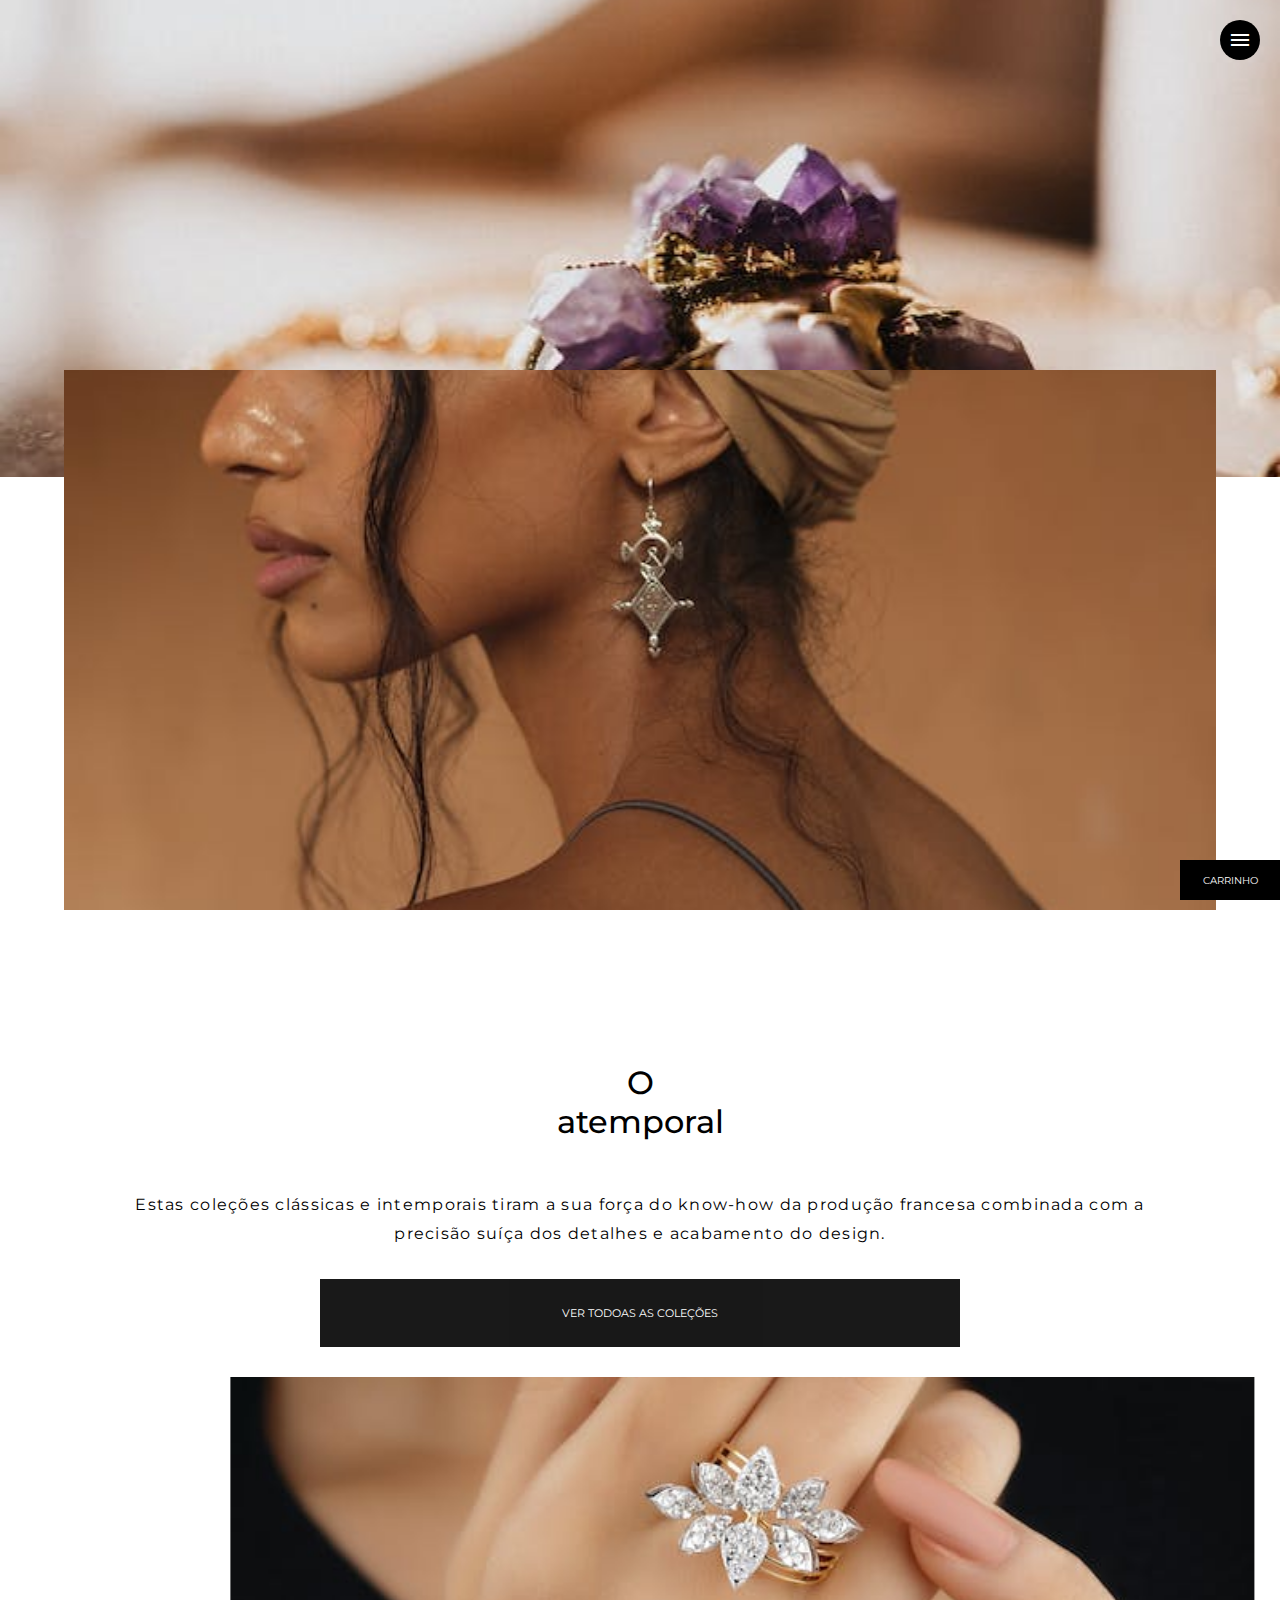
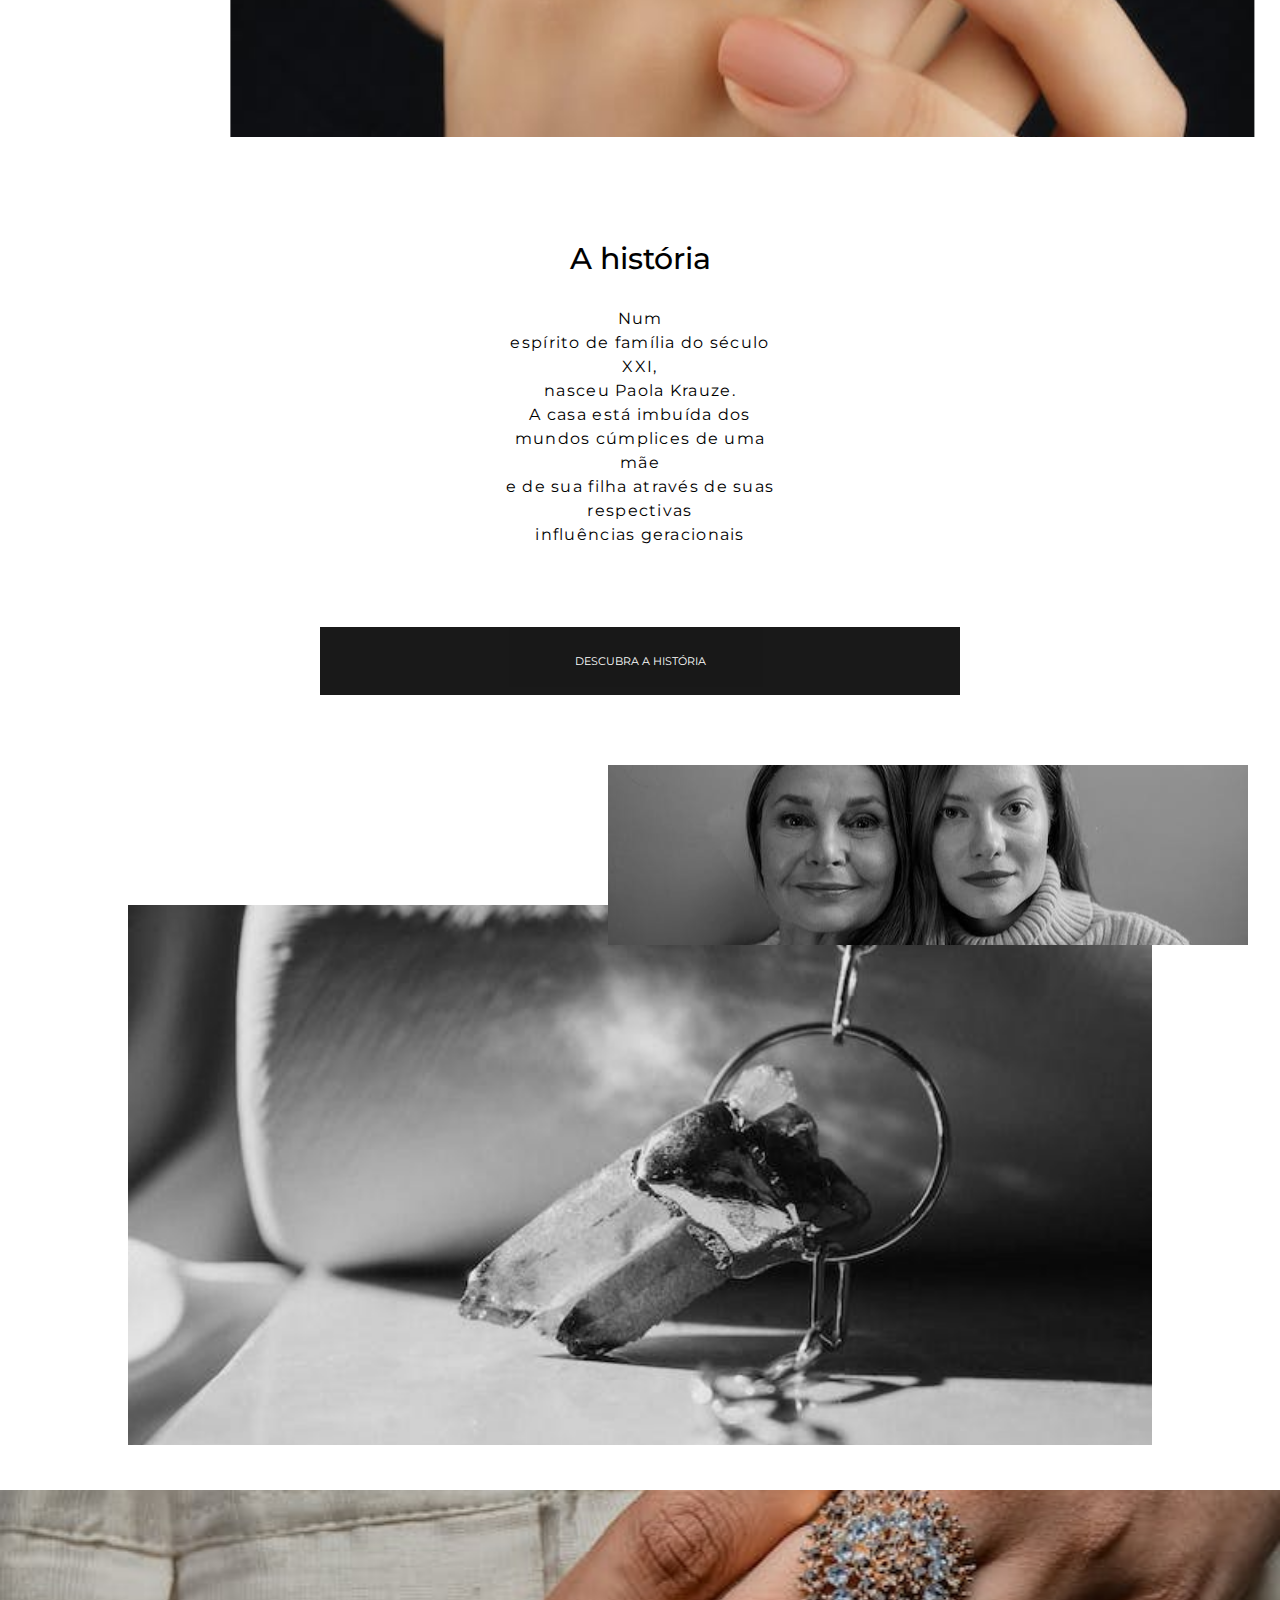
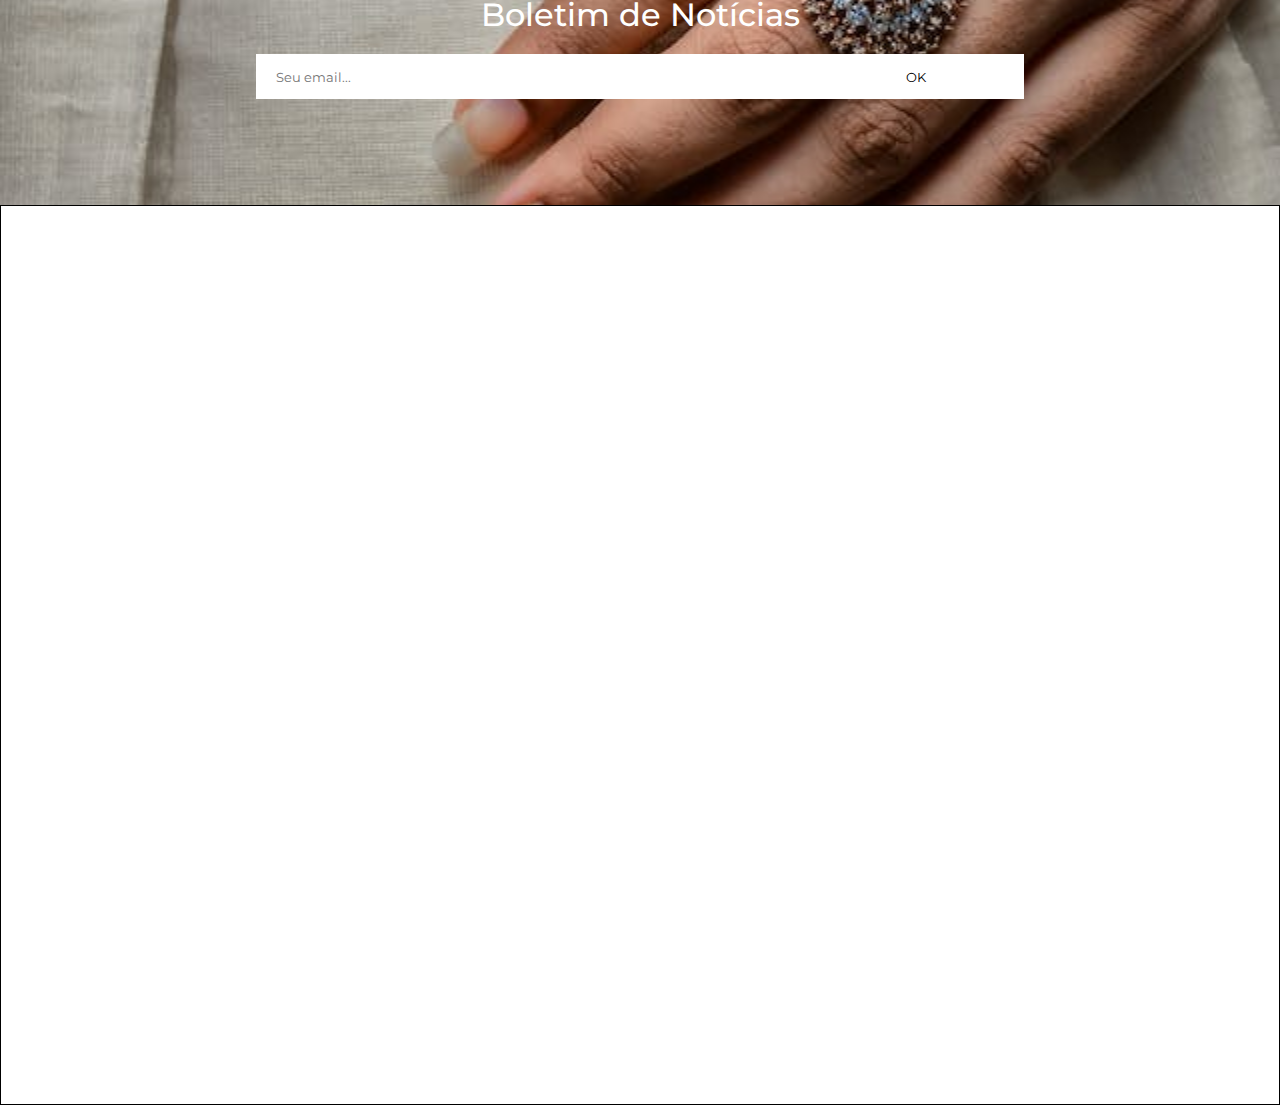
<file: joias/index.html>
<!DOCTYPE html>
<html lang="pt-br">
<head>
    <meta charset="UTF-8">
    <meta name="viewport" content="width=device-width, initial-scale=1.0">
    <title>Cosmético</title>
    <link rel="stylesheet" href="estilo/style.css">
    <link rel="stylesheet" href="https://fonts.googleapis.com/css2?family=Material+Symbols+Outlined:opsz,wght,FILL,GRAD@24,400,0,0" />
</head>
<body>
    <header>
        <span class="material-symbols-outlined">
                menu
        </span>
        <div class="carrinho">
            <a href="#">CARRINHO</a>
        </div>
    </header>
    <main>
        <section class="sessao0">
            <div class="capa1">

            </div>
            <div class="capa2">
        
            </div>
        </section>
        <section class="sessao1">
            <h2>O <br> atemporal</h2>
            <p>Estas coleções clássicas e intemporais tiram a sua força do know-how da produção francesa combinada com a precisão suíça dos detalhes e acabamento do design.</p>
            <a href="#">VER TODOAS AS COLEÇÕES</a>
            <div class="capa3">

            </div>
        </section>
        <section class="sessao2">
            <h2>A história</h2>
            <p>Num <br> espírito de família do século<br> XXI,<br> nasceu Paola Krauze.<br> A casa está imbuída dos<br> mundos cúmplices de uma<br> mãe<br> e de sua filha através de suas<br> respectivas<br>
            influências geracionais</p>
            <a href="#">DESCUBRA A HISTÓRIA</a>
            <div class="capa4">

            </div>
            <div class="capa5">

            </div>
        </section>
    </main>
    <footer>
        <section class="contato">
            <h2>Boletim de Notícias</h2>
            <form action="cadastro.php" class="caixaemail">
                <input type="email" name="email" id="email" placeholder="Seu email...">
                <input type="submit" value="OK" id="enviar">
            </form>
        </section>
        <section class="redes-sociais">

        </section>
    </footer>
</body>
</html>
</file>
<file: joias/estilo/style.css>
@charset "UTF-8";

@import url('https://fonts.googleapis.com/css2?family=Montserrat:wght@200;300;400&display=swap');

:root {
    --cor1: #000000;
    --cor2: #808080;
    --cor3: #B79E80;
    --cor4: #EEE4BF;
    --cor5: #FFFFFF;
}

*{
    margin: 0px;
    padding: 0px;
    box-sizing: border-box;  
    font-family: 'Montserrat', sans-serif;
}

body {
    min-height: 100vh;
}
header {
    display: flex;
    justify-content: end;
    padding: 20px;
    overflow: hidden;
}
span {
    position: fixed;
    z-index: 100;
    background-color: var(--cor1);
    color: var(--cor5);
    border-radius: 50%;
    padding: 8px;
}
.carrinho {
    background-color: var(--cor1);
    color: var(--cor5);
    position: fixed;
    bottom: 0;
    right: 0;
    height: 40px;
    width: 100px;
    z-index: 100;
    display: flex;
    justify-content: center;
    align-items: center;
}
.carrinho a {
    font-size: 0.6em;
    text-decoration: none;
    color: var(--cor5);
}
.sessao0 {
    display: flex;
    justify-content: center;
    align-items: center;
    flex-wrap: wrap;
    height: 100vh;
}
.sessao0 .capa1 {
    background-image: url("../imagens/cell/capa1.jpg");
    background-repeat: no-repeat;
    background-position: center center;
    background-size: cover;
    background-color: #B79E80;
    height: 53vh;
    width: 100%;
    position: absolute;
    top: 0;
}
.sessao0 .capa2 {
    background-image: url("../imagens/cell/capa2.jpg");
    background-repeat: no-repeat;
    background-position: center center;
    background-size: cover;
    background-color: #808080;
    height: 60vh;
    width: 90%;
    transform: translateY(150px);
}
.sessao1 {
    height: 100vh;
    display: flex;
    flex-direction: column;
    justify-content: center;
    align-items: center;
    gap: 30px;
    overflow-x: hidden;
}
.sessao1 h2 {
    font-weight: 500;
    font-size: 2em;
    text-align: center;
    padding: 20px 0px;
}
.sessao1 p {
    text-align: center;
    line-height: 1.8em;
    letter-spacing: 0.08em;
    width: 80%;
}
.sessao1 a {
    text-decoration: none;
    text-align: center;
    font-size: 0.7rem;
    color: var(--cor5);
    background-color: var(--cor1);
    width: 50vw;
    height: 7.5vh;
    display: flex;
    justify-content: center;
    align-items: center;
    opacity: 0.9;
}
@media (max-width: 300px){
    .sessao1 a {
        height: 12vh;  
    }
}
.sessao1 .capa3 {
    height: 40vh;
    width: 80%;
    background-image: url("../imagens/cell/capa3.jpg");
    background-repeat: no-repeat;
    background-position: center center;
    background-size: cover;
    transform: translateX(10%);
}
.sessao2 {
    min-height: 100vh;
    display: flex;
    flex-direction: column;
    justify-content: center;
    align-items: center;
    overflow-x: hidden;
}
.sessao2 h2 {
    text-align: center;
    font-weight: 500;
    padding-bottom: 30px;
    font-size: 1.9em;
}
.sessao2 p {
    text-align: center;
    line-height: 1.5em;
    font-size: 1em;
    letter-spacing: 0.08em;
    width: 90%;
    padding-bottom: 80px;
}
.sessao2 a {
    text-decoration: none;
    font-size: 0.7em;
    background-color: var(--cor1);
    color: var(--cor5);
    width: 50vw;
    height: 7.5vh;
    display: flex;
    justify-content: center;
    align-items: center;
    text-align: center;
    opacity: 0.9;
}
@media (max-width: 300px){
    .sessao2 a {
        height: 10vh;  
    }
}
.sessao2 .capa4 {
    background-image: url("../imagens/cell/capa4.jpg");
    background-repeat: no-repeat;
    background-position: center center;
    background-size: cover;
    height: 20vh;
    width: 50%;
    margin-top: 70px;
    transform: translateX(45%);
    z-index: 99;
}
@media (max-width: 250px){
    .sessao2 .capa4{
        width: 80%;
        transform: translateX(0);
    }
}
.sessao2 .capa5 {
    background-image: url("../imagens/cell/capa5.jpg");
    background-repeat: no-repeat;
    background-position: center center;
    background-size: cover;
    height: 60vh;
    width: 80%;
    transform: translateY(-5vh);
    margin-top: 5px;
}
@media (max-width: 250px){
    .sessao2 .capa5{
        width: 80%;
        transform: translateY(0vh);
    }
}
footer {
    display: flex;
    flex-direction: column;
    justify-content: center;
    align-items: center;
}
.contato {
    height: 35vh;
    width: 100%;
    background-image: url("../imagens/cell/capa6.jpg");
    background-repeat: no-repeat;
    background-position: center center;
    background-size: cover;
    display: flex;
    flex-direction: column;
    justify-content: center;
    align-items: center;
}
.contato h2 {
   color: var(--cor5);
   font-weight: 500;
   font-size: 2em;
   padding-bottom: 20px;
}
.contato .caixaemail{
    display: flex;
    justify-content: flex-start;
    align-items: center;
    background-color: var(--cor5);
    width: 60%;
    height:5vh;
}
.contato #email {
    width: 60%;
    block-size: 100%;
    inline-size: 100%;
    border: none;
    padding: 0px 20px;
    outline: none;
 }
 .contato #enviar {
    width: 40%;
    height: 100%;
    border: none;
    background-color: var(--cor5);
 }
.redes-sociais {
    width: 100%;
    height: 100vh;
    border: 1px solid black;
}
</file>
